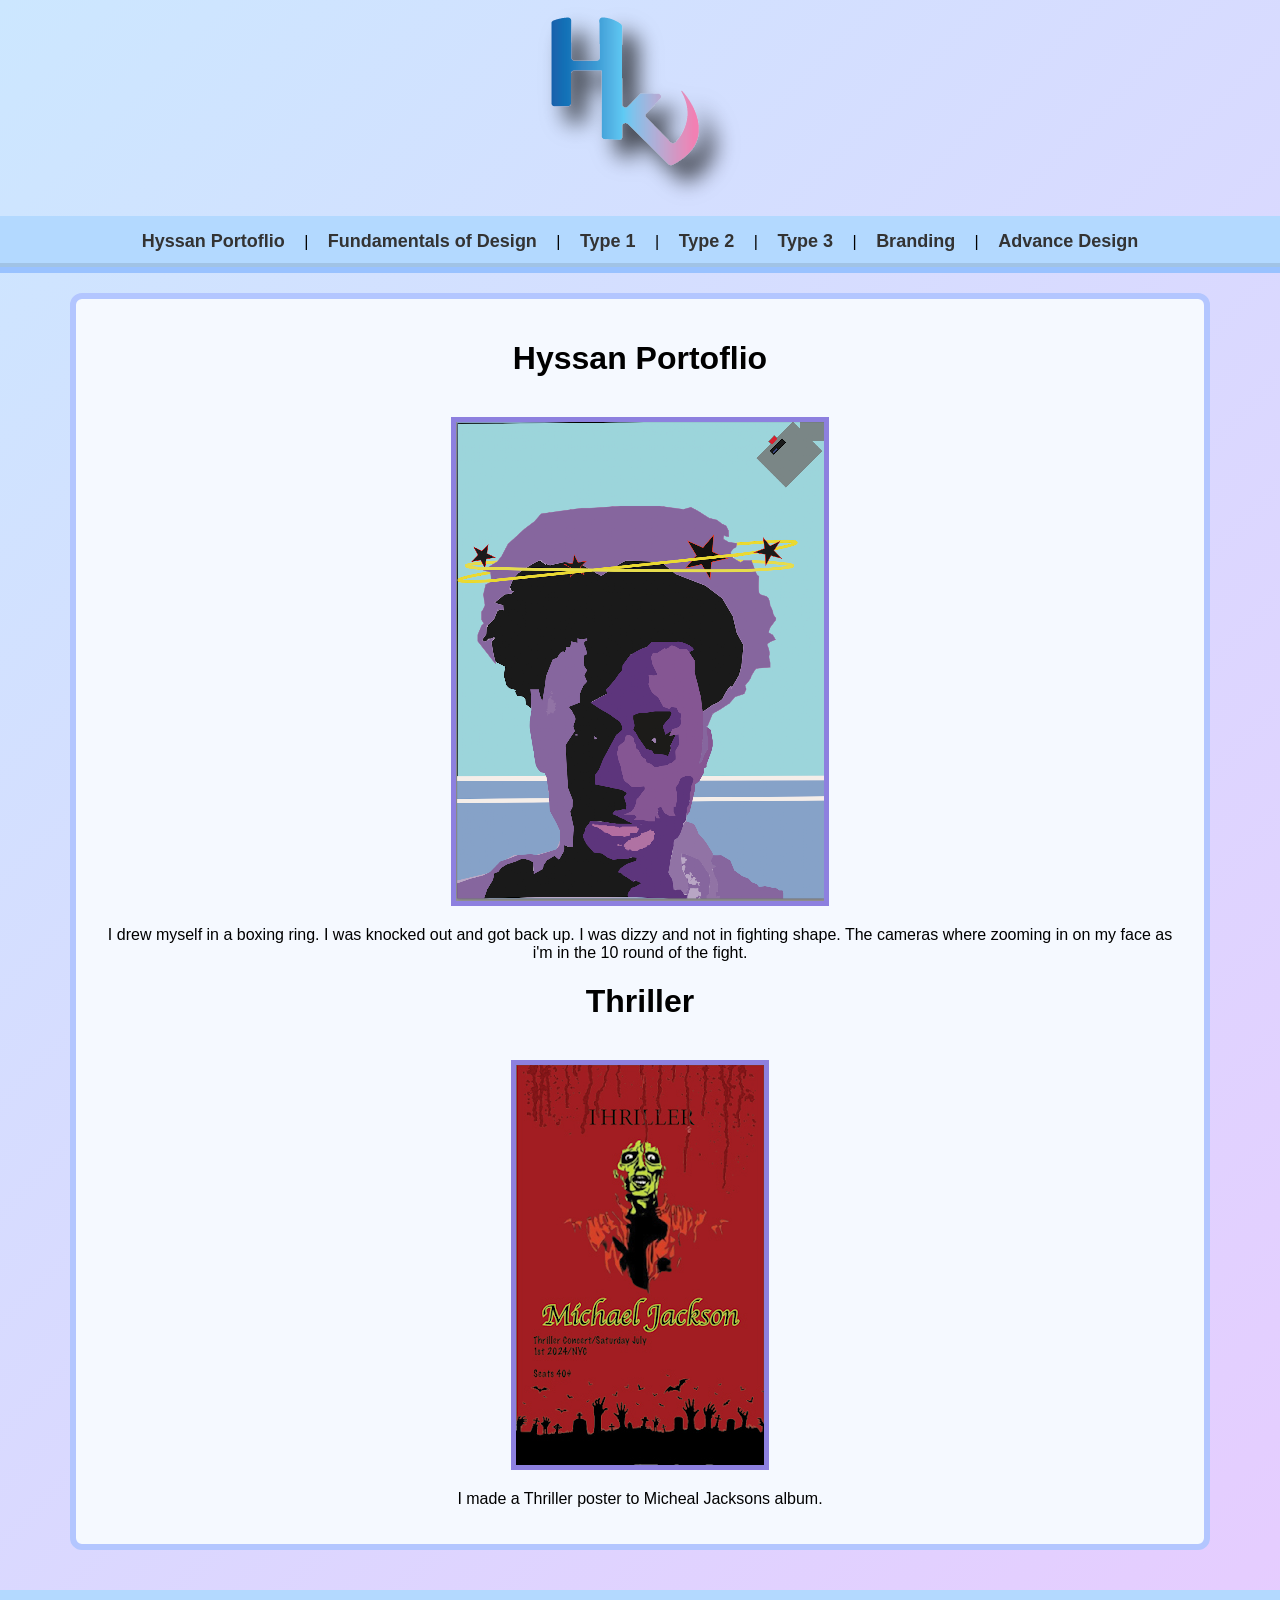
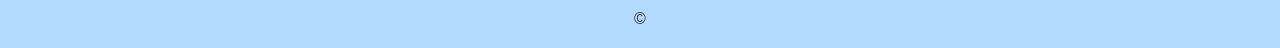
<file: index.html>
<!DOCTYPE html>
<html lang="en">
    <head>
        <meta charset="UTF-8" />
        <title>Hyssan Portoflio</title>
        <link rel="stylesheet" href="styles.css" >
    </head>
    <body>
        <header> <img class="logo" src=images/My-logo-copy2.png></header>
       <nav>
        <a href="index.html">Hyssan Portoflio</a> | <a href="fundamentals.html">Fundamentals of Design</a> | <a href="type1.html"> Type 1</a> | <a href="type2.html">Type 2</a> |  <a href="type3.html">Type 3</a>  | <a href="branding.html">Branding</a> | <a href="advancedDesign.html">Advance Design</a> 
    </nav>


            
           <main>
               <h1>Hyssan Portoflio</h1>
               <br><img src="images/Portrait.png"><br>
        
               <p>I drew myself in a boxing ring. I was knocked out and got back up. I was dizzy and not in fighting shape.
The cameras where zooming in on my face as i'm in the 10 round of the fight. 
</p>
        

            <h1>Thriller</h1>
             <br><img src="images/thriller2.jpg"><br> 
               
<p>I made a Thriller poster to Micheal Jacksons album. </p>


   
        </main>
        <footer>&copy;</footer>
     </body>   
</html>
</file>
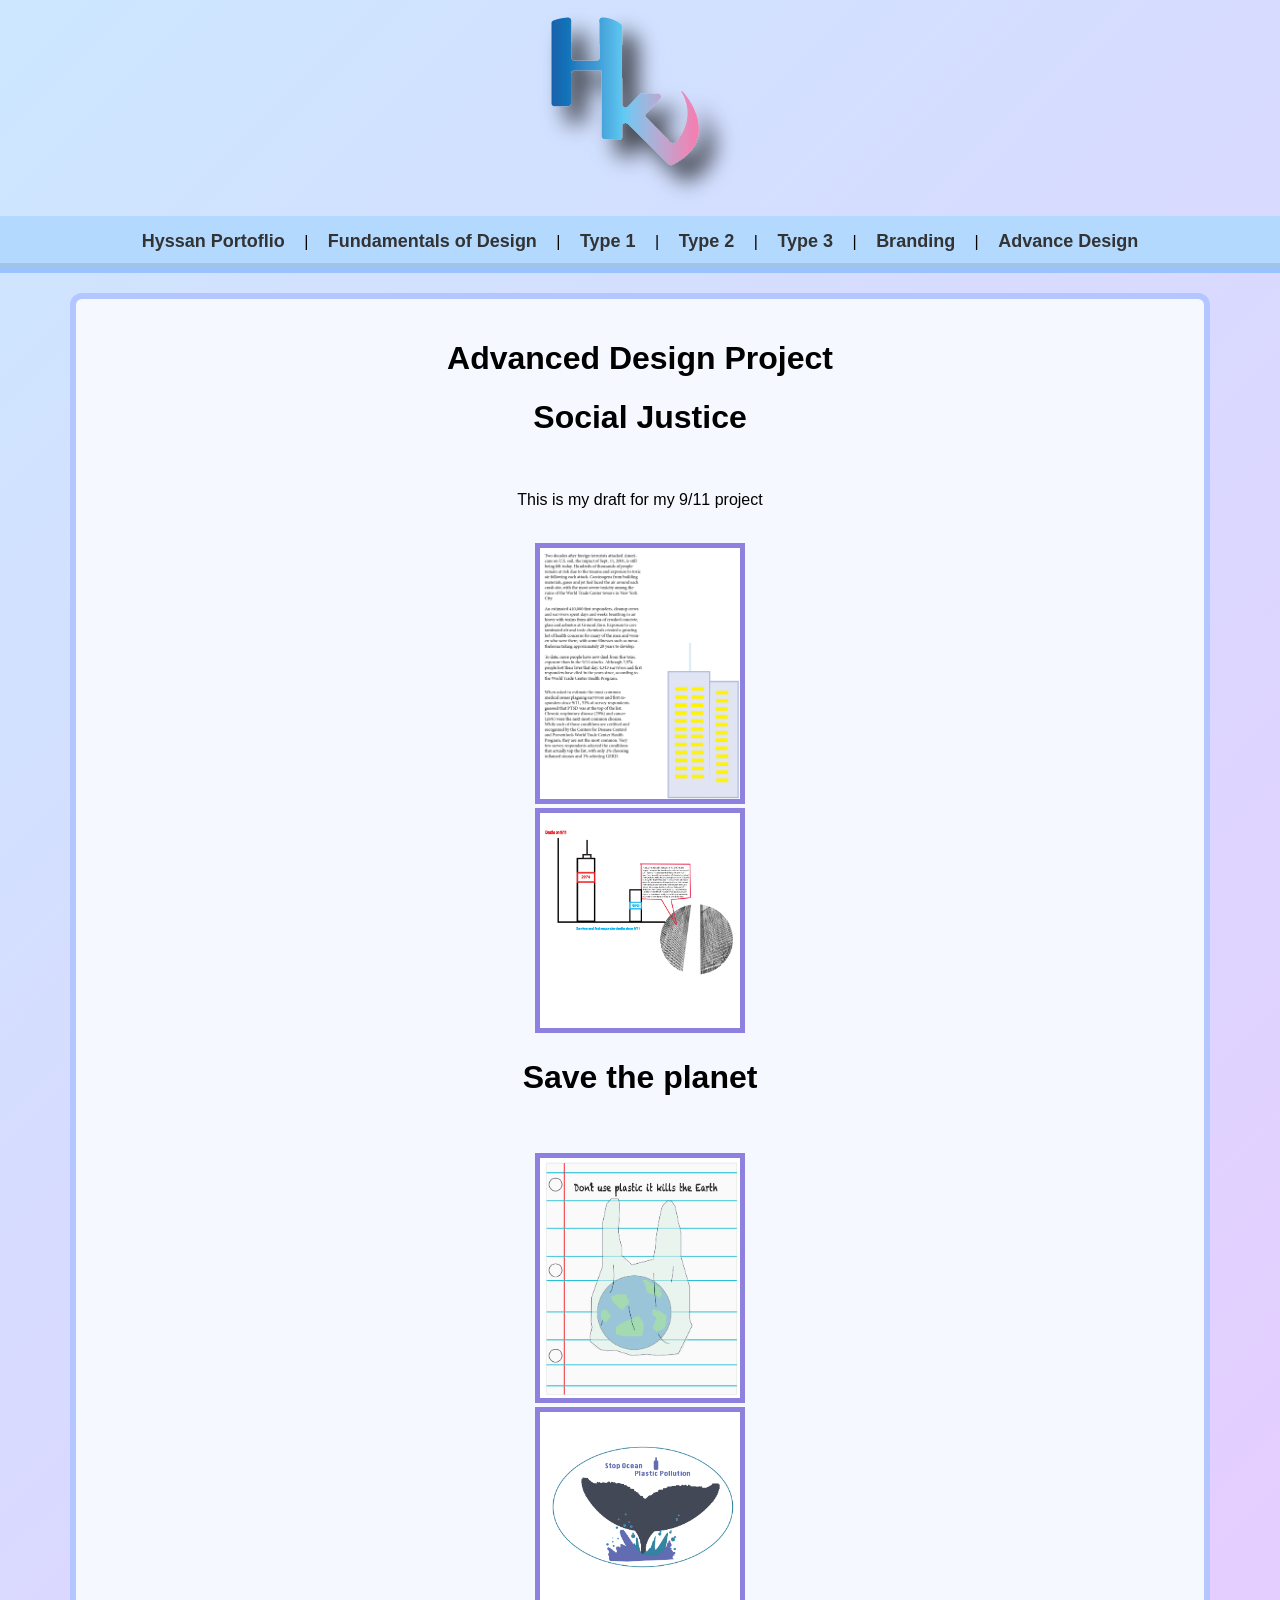
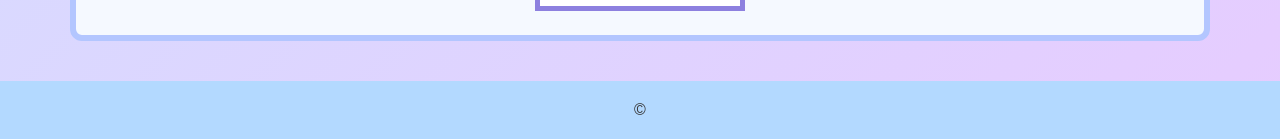
<file: advancedDesign.html>
<!DOCTYPE html>
<html lang="en">
    <head>
        <meta charset="UTF-8" />
        <title>Hyssan Portoflio</title>
        <link rel="stylesheet" href="styles.css" >
    </head>
    <body>
       <header> <img class="logo" src=images/My-logo-copy2.png></header>
       <nav>
        <a href="index.html">Hyssan Portoflio</a> | <a href="fundamentals.html">Fundamentals of Design</a> | <a href="type1.html"> Type 1</a> | <a href="type2.html">Type 2</a> |  <a href="type3.html">Type 3</a>  | <a href="branding.html">Branding</a> | <a href="advancedDesign.html">Advance Design</a> 
    </nav>


            
           <main>
               <h1>Advanced Design Project</h1>
         <h1>Social Justice</h1><br>
        
               <p>This is my draft for my 9/11 project</p>
        
<br><img src="images/9-11%20draft.png" width="200">
    <br><img src="images/9-11%20visuzal.png" width="200">
               <h1>Save the planet</h1><br>
          <br><img src="images/save%20the%20planet%202.png" width="200">
        <br><img src="images/save%20the%20planet.png" width="200">
        
        </main>
        <footer>&copy;</footer>
     </body>   
</html>
</file>
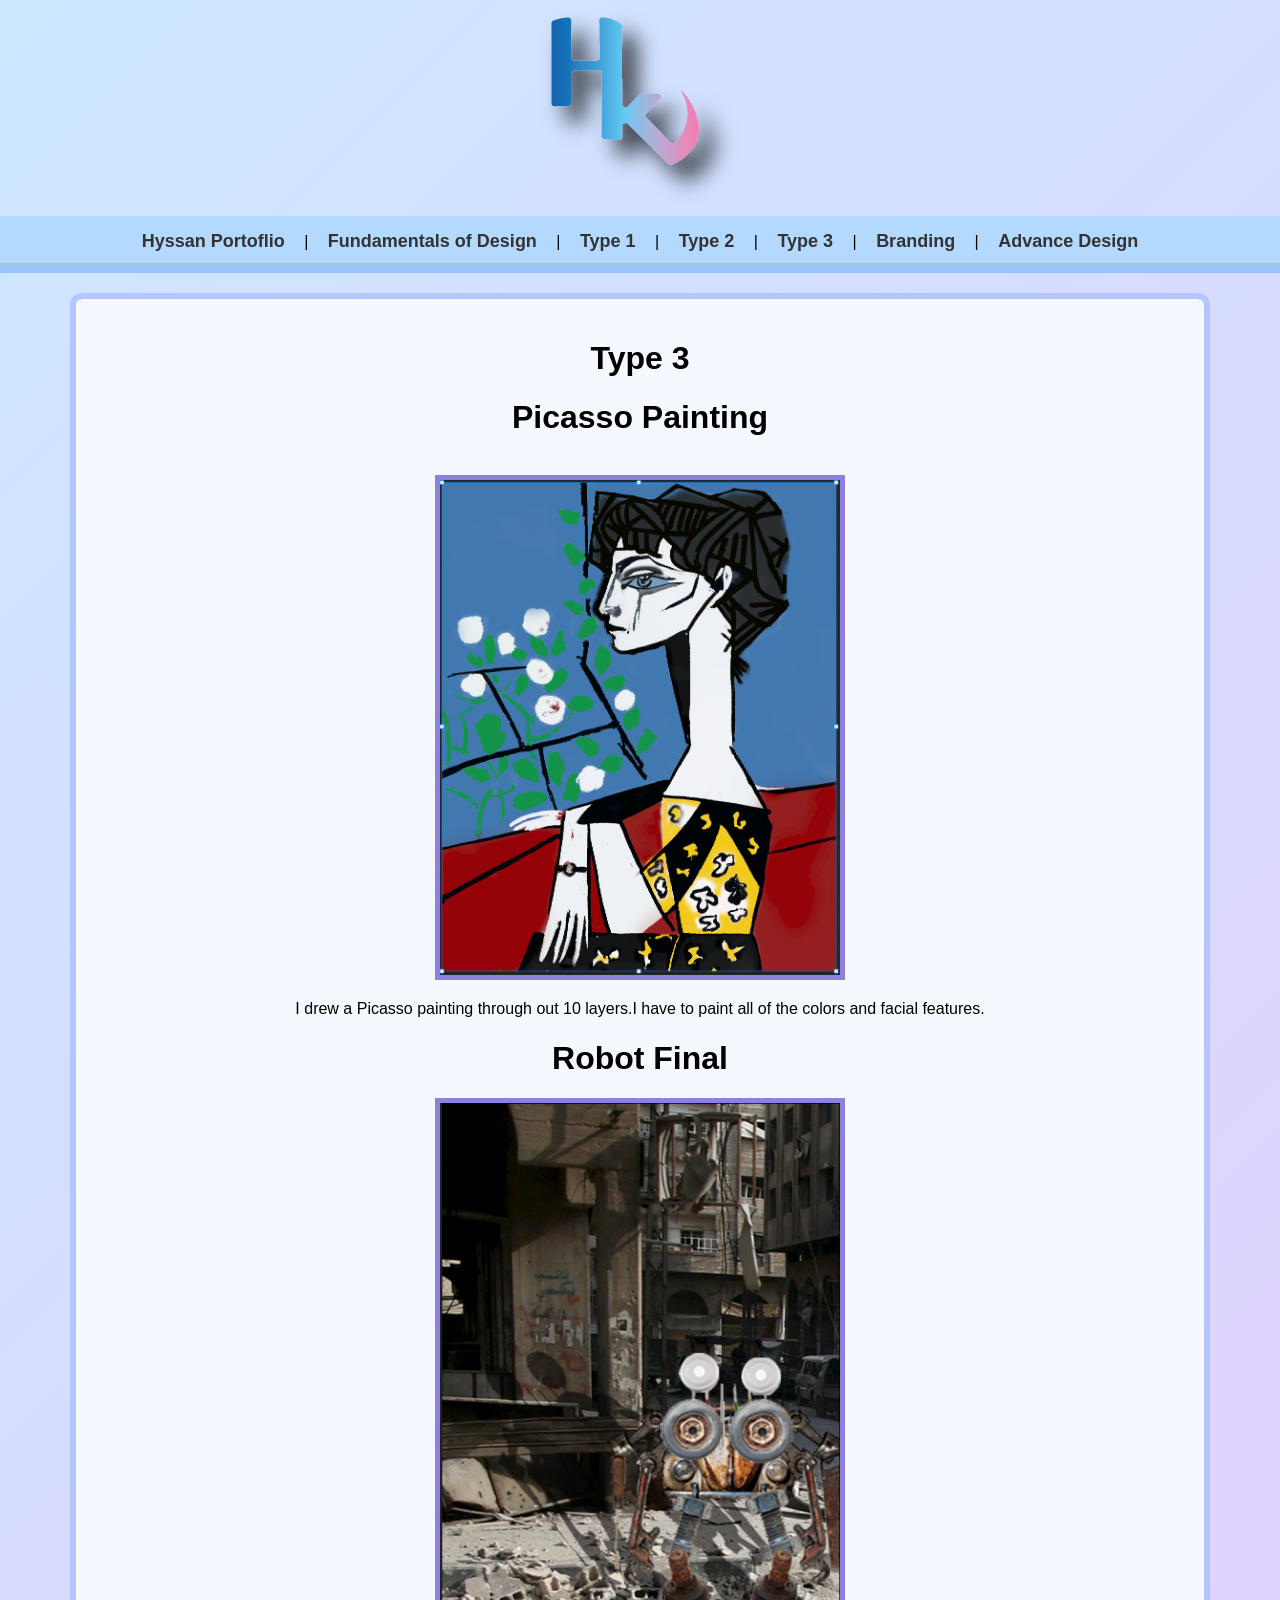
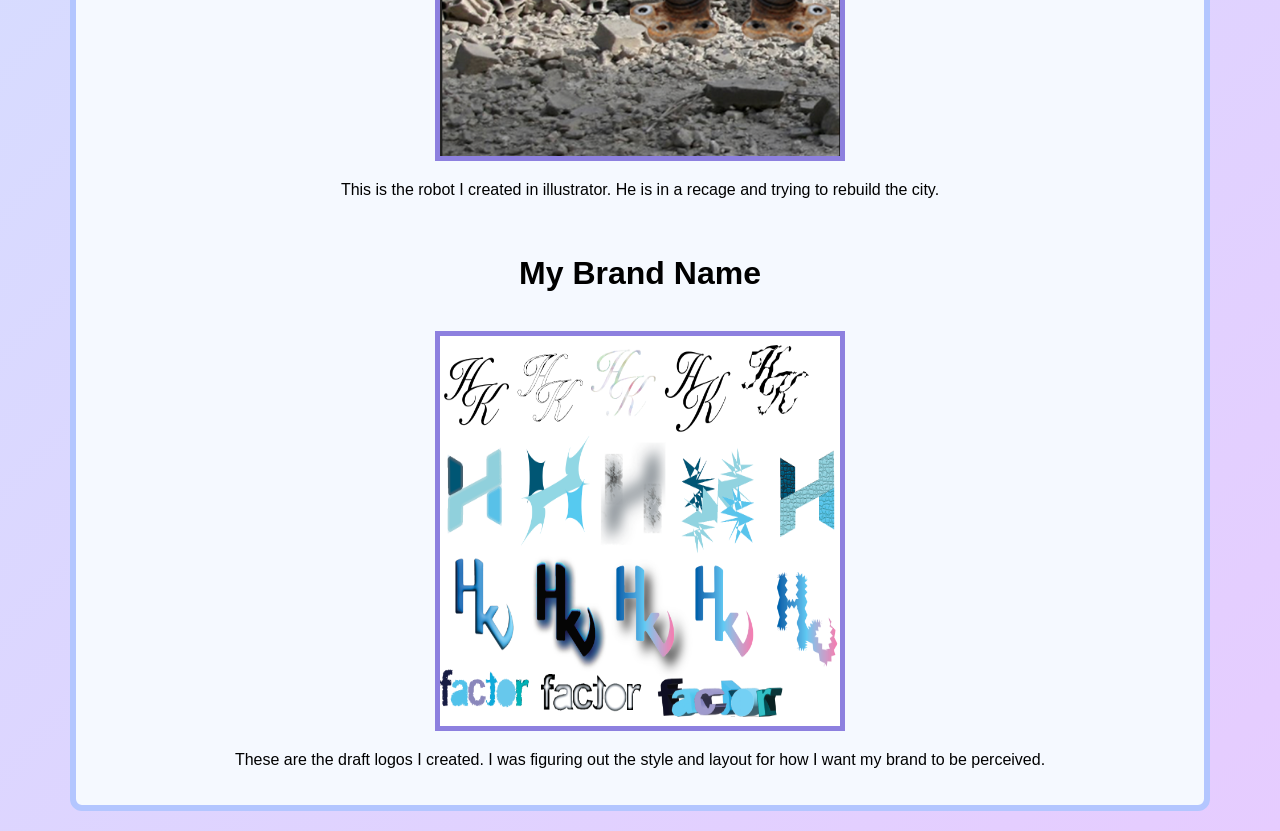
<file: type3.html>
<!DOCTYPE html>
<html lang="en">
    <head>
        <meta charset="UTF-8" />
        <title>Hyssan Portoflio</title>
        <link rel="stylesheet" href="styles.css" >
    </head>
    <body>
        <header> <img class="logo" src=images/My-logo-copy2.png></header>
       <nav>
        <a href="index.html">Hyssan Portoflio</a> | <a href="fundamentals.html">Fundamentals of Design</a> | <a href="type1.html"> Type 1</a> | <a href="type2.html">Type 2</a> |  <a href="type3.html">Type 3</a>  | <a href="branding.html">Branding</a> | <a href="advancedDesign.html">Advance Design</a> 
    </nav>

            
           <main>
               <h1>Type 3</h1>
         <h1> Picasso Painting</h1><br>
       <img src="images/picassoPainting.png" width="400"> 
               <p>I drew a Picasso painting through out 10 layers.I have to paint all of the colors and facial features.</p>
        

            <h1>Robot Final</h1>
             <img src="images/Robot.png" width="400">    
<p>This is the robot I created in illustrator. He is in a recage and trying to rebuild the city.</p>


   <br><h1>My Brand Name</h1><br>
                <img src="images/My%20brand%20name.png" alt="type 2" width="400" height="390" >
<p>These are the draft logos I created. I was figuring out the style and layout for how I want my brand to be perceived.</p>
</file>
<file: styles.css>
/* Use slash and asterisk to make comments */


/* GLOBAL */
body {
    margin: 0;
    font-family: 'Trebuchet MS', sans-serif;
    background: linear-gradient(135deg, #cce7ff, #e6ccff);
    text-align: center;
}

/* NAV BAR */
nav {
    background: #b3d9ff;
    padding: 15px;
    border-bottom: 6px solid #99c2ff;
    box-shadow: inset 0 -4px 0 rgba(0,0,0,0.1);
}

nav a {
    color: #333;
    text-decoration: none;
    margin: 0 15px;
    font-weight: bold;
    font-size: 18px;
}

nav a:hover {
    background: #d9ccff;
    color: #000;
    padding: 6px 10px;
    border-radius: 6px;
}

/* MAIN CONTAINER */
main {
    width: 85%;
    margin: 20px auto;
    padding: 20px;
    background: #f5f9ff;
    border: 6px solid #b3c6ff;
    border-radius: 12px;
}

/* HERO */
.hero h1 {
    font-size: 48px;
    color: #9999ff;
    text-shadow: 2px 2px 0 #ffffff;
}

.hero p {
    font-size: 18px;
    color: #444;
}

/* PROJECT GRID */
.projects {
    display: grid;
    grid-template-columns: repeat(auto-fit, minmax(250px, 1fr));
    gap: 20px;
}

/* LEGO BLOCK STYLE */
.project {
    background: #d9ccff;
    border: 4px solid #b3a3ff;
    padding: 30px 20px;
    position: relative;
    transition: 0.3s;
    border-radius: 8px;
}

/* LEGO STUDS */
.project::before {
    content: "";
    position: absolute;
    top: -12px;
    left: 10%;
    width: 80%;
    height: 14px;
    background: repeating-radial-gradient(circle, #ffffff 2px, #d9ccff 6px);
    border-radius: 10px;
}

/* HOVER EFFECT */
.project:hover {
    transform: translateY(-8px);
    background: #e6d9ff;
}

/* BUTTON STYLE */
button {
    background: #a3c2ff;
    color: #333;
    border: none;
    padding: 10px 20px;
    font-weight: bold;
    border-radius: 6px;
    box-shadow: 0 4px #7da6ff;
}

button:active {
    transform: translateY(4px);
    box-shadow: none;
}

/* FOOTER */
footer {
    margin-top: 40px;
    padding: 20px;
    background: #b3d9ff;
    color: #333;
}

img.logo {
    border: none;
}

img {
    border: 5px solid #8d80df; /* purple */
}
#gameBox {
    width: 150px;
    height: 150px;
    margin: 20px auto;
    background: black;
    color: cyan;
    display: flex;
    align-items: center;
    justify-content: center;
    font-weight: bold;
    cursor: pointer;

    border: 2px solid cyan;
    box-shadow: 0 0 10px cyan, 0 0 20px cyan;

    transition: 0.2s;
}

#gameBox:hover {
    transform: scale(1.1);
    box-shadow: 0 0 20px magenta, 0 0 40px magenta;
}
</file>
